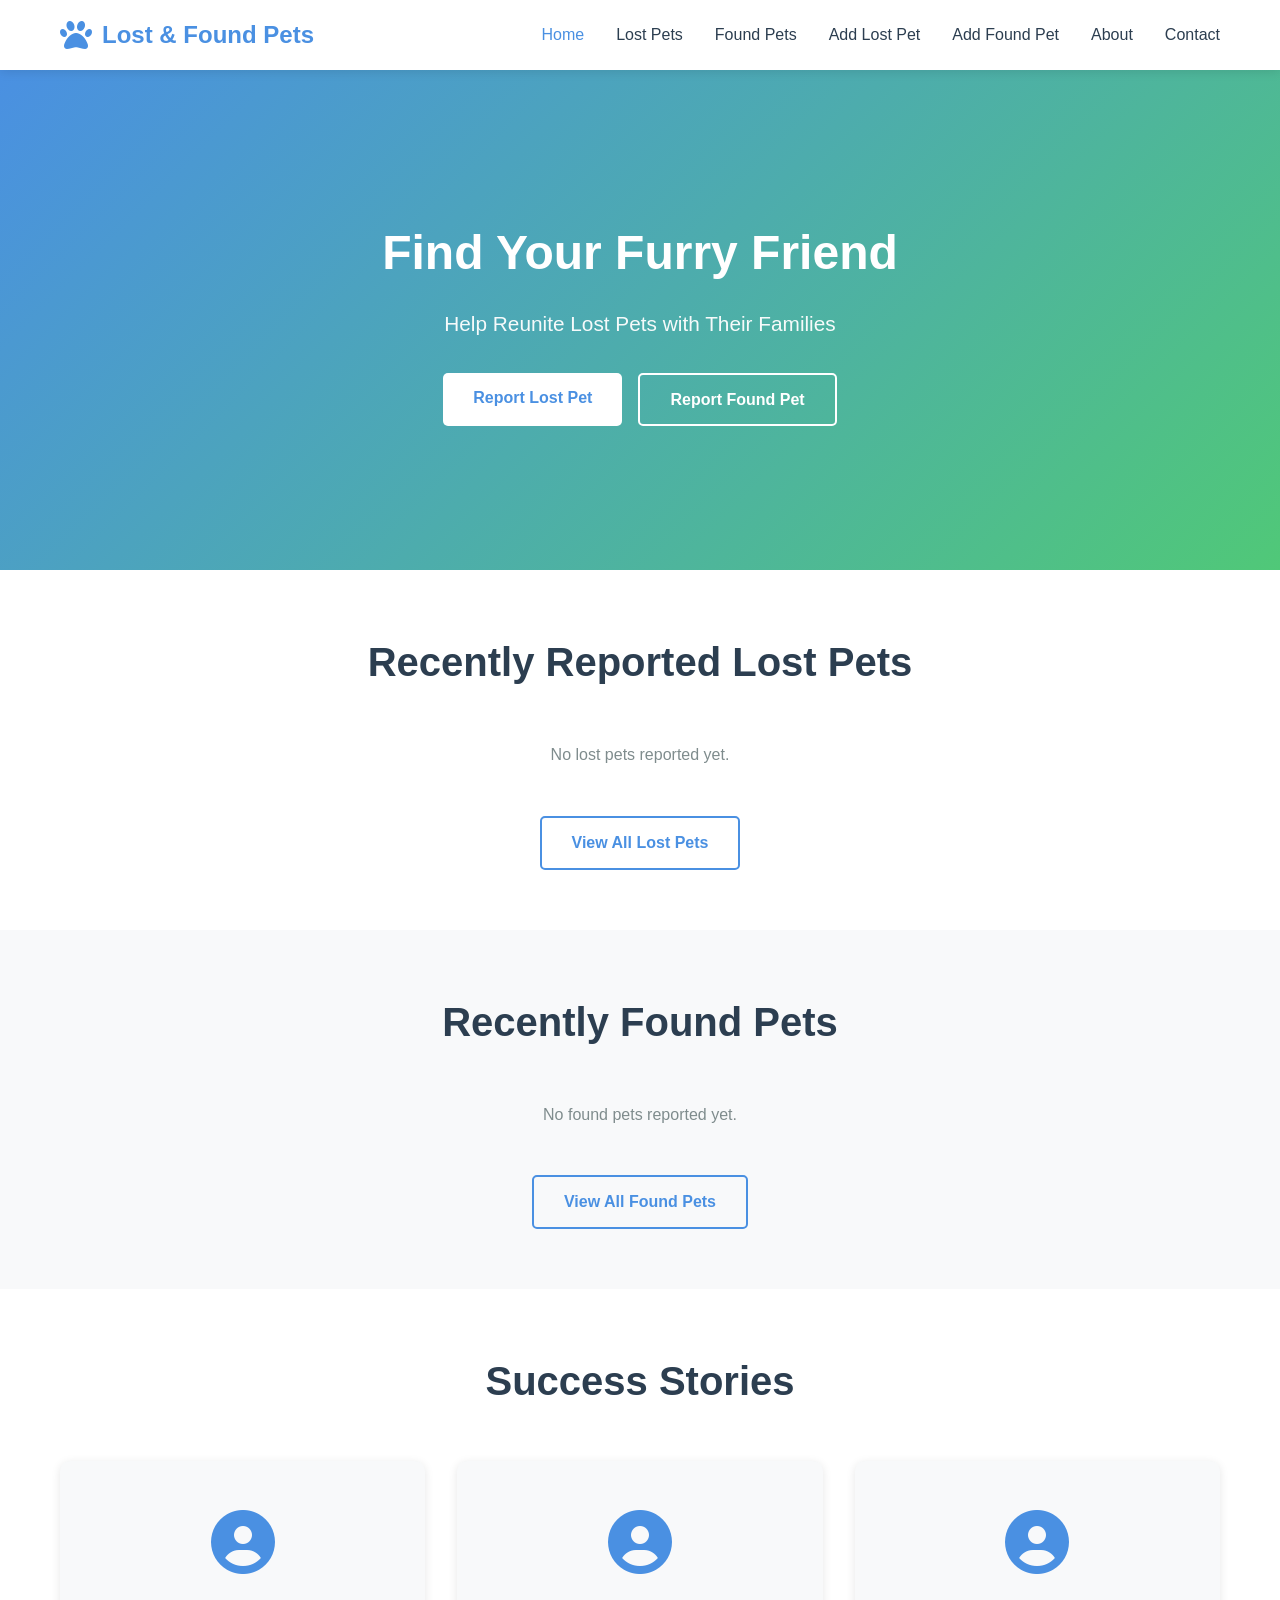
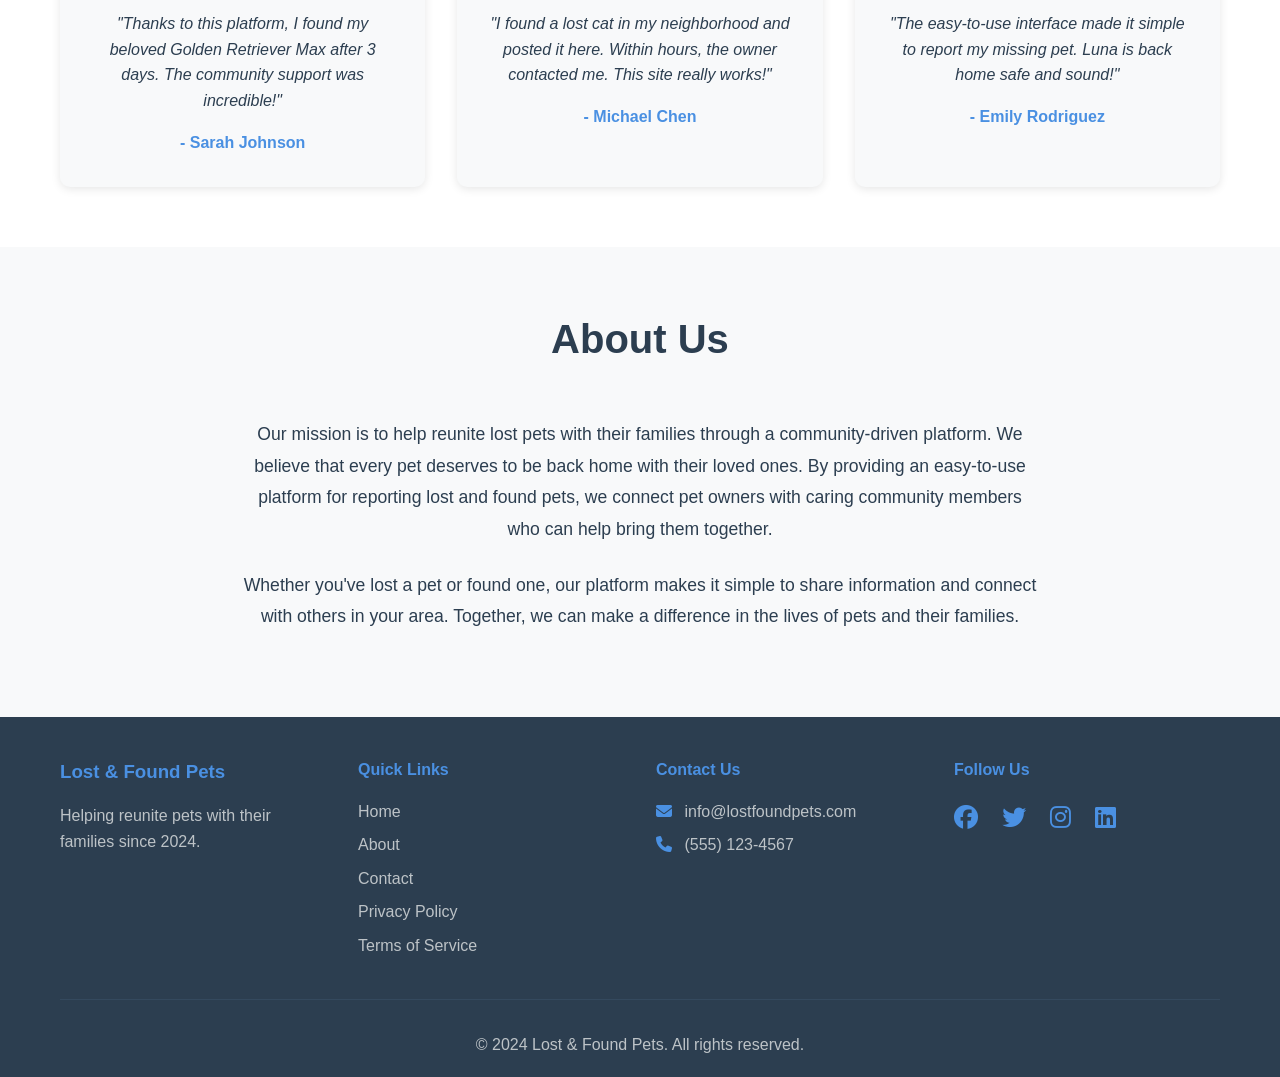
<file: index.html>
<!DOCTYPE html>
<html lang="en">
<head>
    <meta charset="UTF-8">
    <meta name="viewport" content="width=device-width, initial-scale=1.0">
    <title>Lost & Found Pets - Find Your Furry Friend</title>
    <link rel="stylesheet" href="styles.css">
    <link rel="stylesheet" href="https://cdnjs.cloudflare.com/ajax/libs/font-awesome/6.4.0/css/all.min.css">
</head>
<body>
    <!-- Header / Navbar -->
    <header class="header">
        <nav class="navbar">
            <div class="container">
                <div class="nav-brand">
                    <i class="fas fa-paw"></i>
                    <span>Lost & Found Pets</span>
                </div>
                <ul class="nav-menu" id="navMenu">
                    <li><a href="index.html" class="active">Home</a></li>
                    <li><a href="lost-pets.html">Lost Pets</a></li>
                    <li><a href="found-pets.html">Found Pets</a></li>
                    <li><a href="add-lost-pet.html">Add Lost Pet</a></li>
                    <li><a href="add-found-pet.html">Add Found Pet</a></li>
                    <li><a href="#about">About</a></li>
                    <li><a href="#contact">Contact</a></li>
                </ul>
                <div class="hamburger" id="hamburger">
                    <span></span>
                    <span></span>
                    <span></span>
                </div>
            </div>
        </nav>
    </header>

    <!-- Hero / Banner Section -->
    <section class="hero">
        <div class="hero-content">
            <h1>Find Your Furry Friend</h1>
            <p>Help Reunite Lost Pets with Their Families</p>
            <div class="hero-buttons">
                <a href="add-lost-pet.html" class="btn btn-primary">Report Lost Pet</a>
                <a href="add-found-pet.html" class="btn btn-secondary">Report Found Pet</a>
            </div>
        </div>
        <div class="hero-image">
            <i class="fas fa-dog"></i>
            <i class="fas fa-cat"></i>
        </div>
    </section>

    <!-- Lost Pets Section -->
    <section class="pets-section">
        <div class="container">
            <h2 class="section-title">Recently Reported Lost Pets</h2>
            <div class="pets-grid" id="lostPetsGrid">
                <!-- Pet cards will be dynamically loaded here -->
            </div>
            <div class="view-all">
                <a href="lost-pets.html" class="btn btn-outline">View All Lost Pets</a>
            </div>
        </div>
    </section>

    <!-- Found Pets Section -->
    <section class="pets-section pets-section-alt">
        <div class="container">
            <h2 class="section-title">Recently Found Pets</h2>
            <div class="pets-grid" id="foundPetsGrid">
                <!-- Pet cards will be dynamically loaded here -->
            </div>
            <div class="view-all">
                <a href="found-pets.html" class="btn btn-outline">View All Found Pets</a>
            </div>
        </div>
    </section>

    <!-- Testimonials Section -->
    <section class="testimonials">
        <div class="container">
            <h2 class="section-title">Success Stories</h2>
            <div class="testimonials-grid">
                <div class="testimonial-card">
                    <div class="testimonial-image">
                        <i class="fas fa-user-circle"></i>
                    </div>
                    <p class="testimonial-text">"Thanks to this platform, I found my beloved Golden Retriever Max after 3 days. The community support was incredible!"</p>
                    <p class="testimonial-author">- Sarah Johnson</p>
                </div>
                <div class="testimonial-card">
                    <div class="testimonial-image">
                        <i class="fas fa-user-circle"></i>
                    </div>
                    <p class="testimonial-text">"I found a lost cat in my neighborhood and posted it here. Within hours, the owner contacted me. This site really works!"</p>
                    <p class="testimonial-author">- Michael Chen</p>
                </div>
                <div class="testimonial-card">
                    <div class="testimonial-image">
                        <i class="fas fa-user-circle"></i>
                    </div>
                    <p class="testimonial-text">"The easy-to-use interface made it simple to report my missing pet. Luna is back home safe and sound!"</p>
                    <p class="testimonial-author">- Emily Rodriguez</p>
                </div>
            </div>
        </div>
    </section>

    <!-- About Us Section -->
    <section class="about" id="about">
        <div class="container">
            <h2 class="section-title">About Us</h2>
            <div class="about-content">
                <p>Our mission is to help reunite lost pets with their families through a community-driven platform. We believe that every pet deserves to be back home with their loved ones. By providing an easy-to-use platform for reporting lost and found pets, we connect pet owners with caring community members who can help bring them together.</p>
                <p>Whether you've lost a pet or found one, our platform makes it simple to share information and connect with others in your area. Together, we can make a difference in the lives of pets and their families.</p>
            </div>
        </div>
    </section>

    <!-- Footer -->
    <footer class="footer" id="contact">
        <div class="container">
            <div class="footer-content">
                <div class="footer-section">
                    <h3>Lost & Found Pets</h3>
                    <p>Helping reunite pets with their families since 2024.</p>
                </div>
                <div class="footer-section">
                    <h4>Quick Links</h4>
                    <ul>
                        <li><a href="index.html">Home</a></li>
                        <li><a href="#about">About</a></li>
                        <li><a href="#contact">Contact</a></li>
                        <li><a href="#">Privacy Policy</a></li>
                        <li><a href="#">Terms of Service</a></li>
                    </ul>
                </div>
                <div class="footer-section">
                    <h4>Contact Us</h4>
                    <p><i class="fas fa-envelope"></i> info@lostfoundpets.com</p>
                    <p><i class="fas fa-phone"></i> (555) 123-4567</p>
                </div>
                <div class="footer-section">
                    <h4>Follow Us</h4>
                    <div class="social-icons">
                        <a href="#"><i class="fab fa-facebook"></i></a>
                        <a href="#"><i class="fab fa-twitter"></i></a>
                        <a href="#"><i class="fab fa-instagram"></i></a>
                        <a href="#"><i class="fab fa-linkedin"></i></a>
                    </div>
                </div>
            </div>
            <div class="footer-bottom">
                <p>&copy; 2024 Lost & Found Pets. All rights reserved.</p>
            </div>
        </div>
    </footer>

    <script src="script.js"></script>
</body>
</html>
</file>
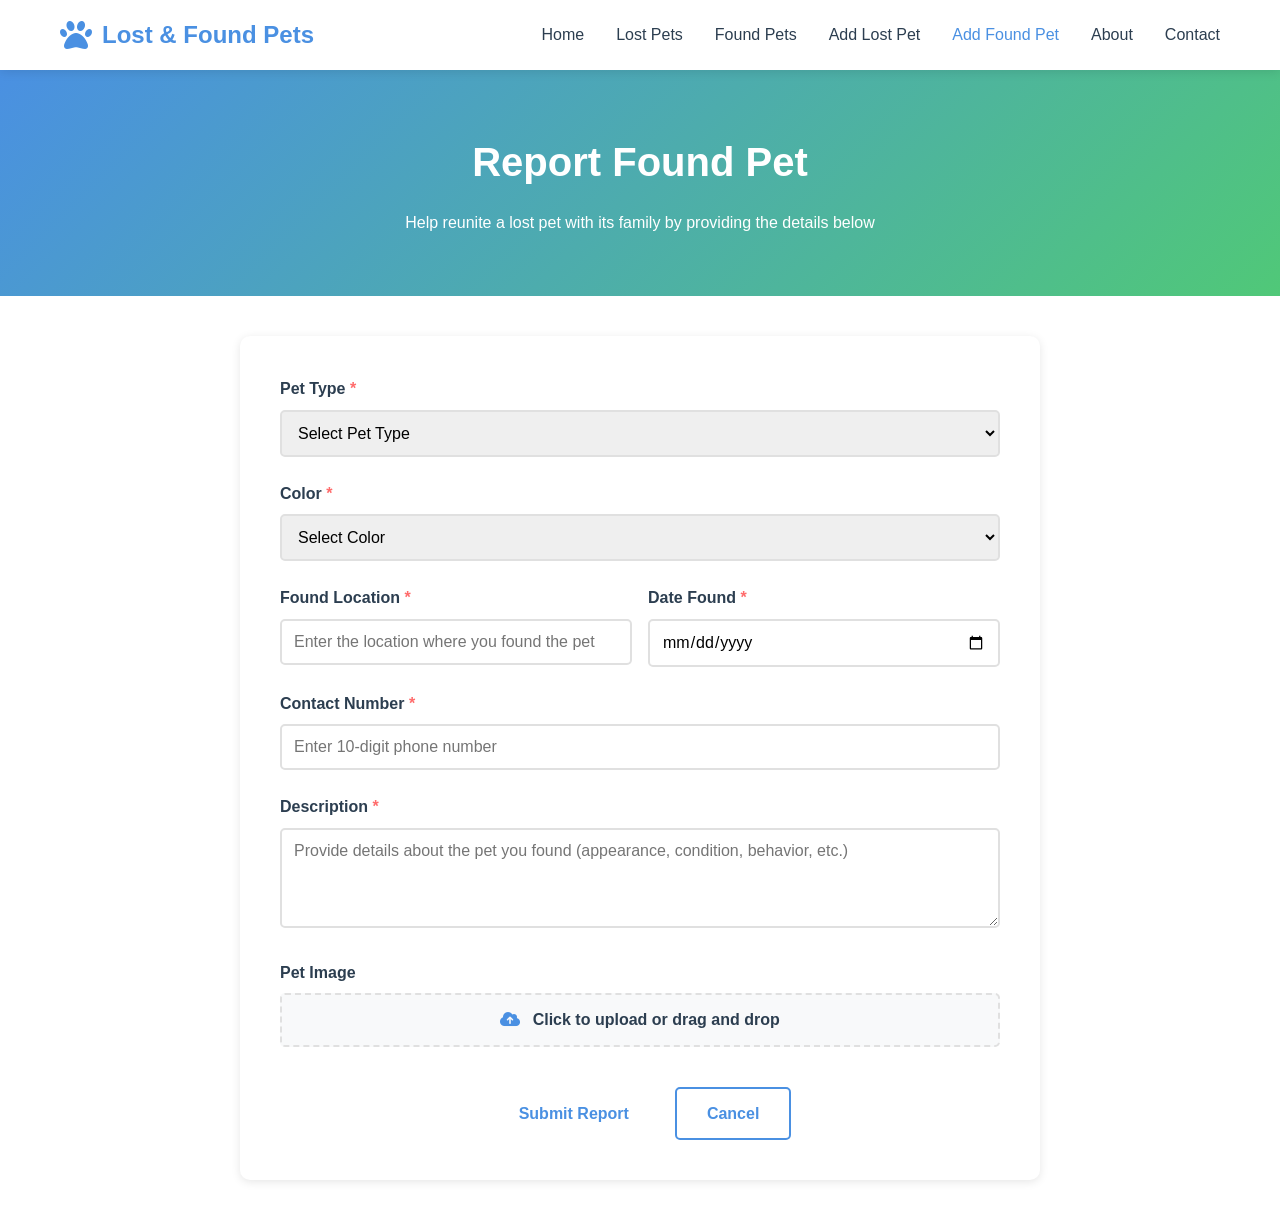
<file: add-found-pet.html>
<!DOCTYPE html>
<html lang="en">
<head>
    <meta charset="UTF-8">
    <meta name="viewport" content="width=device-width, initial-scale=1.0">
    <title>Report Found Pet - Lost & Found Pets</title>
    <link rel="stylesheet" href="styles.css">
    <link rel="stylesheet" href="https://cdnjs.cloudflare.com/ajax/libs/font-awesome/6.4.0/css/all.min.css">
</head>
<body>
    <!-- Header / Navbar -->
    <header class="header">
        <nav class="navbar">
            <div class="container">
                <div class="nav-brand">
                    <i class="fas fa-paw"></i>
                    <span>Lost & Found Pets</span>
                </div>
                <ul class="nav-menu" id="navMenu">
                    <li><a href="index.html">Home</a></li>
                    <li><a href="lost-pets.html">Lost Pets</a></li>
                    <li><a href="found-pets.html">Found Pets</a></li>
                    <li><a href="add-lost-pet.html">Add Lost Pet</a></li>
                    <li><a href="add-found-pet.html" class="active">Add Found Pet</a></li>
                    <li><a href="index.html#about">About</a></li>
                    <li><a href="index.html#contact">Contact</a></li>
                </ul>
                <div class="hamburger" id="hamburger">
                    <span></span>
                    <span></span>
                    <span></span>
                </div>
            </div>
        </nav>
    </header>

    <div class="page-header">
        <h1>Report Found Pet</h1>
        <p>Help reunite a lost pet with its family by providing the details below</p>
    </div>

    <div class="form-container">
        <form id="foundPetForm">
            <div class="form-row">
                <div class="form-group">
                    <label for="petType">Pet Type <span class="required">*</span></label>
                    <select id="petType" name="petType" required>
                        <option value="">Select Pet Type</option>
                        <option value="Dog">Dog</option>
                        <option value="Cat">Cat</option>
                        <option value="Other">Other</option>
                    </select>
                    <span class="error-message">Please select a pet type</span>
                </div>

                <div class="form-group" id="breedGroup" style="display: none;">
                    <label for="breed">Breed <span class="required">*</span></label>
                    <select id="breed" name="breed">
                        <option value="">Select Breed</option>
                    </select>
                    <span class="error-message">Please select a breed</span>
                </div>
            </div>

            <div class="form-group">
                <label for="color">Color <span class="required">*</span></label>
                <select id="color" name="color" required>
                    <option value="">Select Color</option>
                    <option value="Black">Black</option>
                    <option value="White">White</option>
                    <option value="Brown">Brown</option>
                    <option value="Golden">Golden</option>
                    <option value="Gray">Gray</option>
                    <option value="Other">Other</option>
                </select>
                <span class="error-message">Please select a color</span>
            </div>

            <div class="form-group" id="customColorGroup" style="display: none;">
                <label for="customColor">Custom Color <span class="required">*</span></label>
                <input type="text" id="customColor" name="customColor" placeholder="Enter custom color">
                <span class="error-message">Please enter a custom color</span>
            </div>

            <div class="form-row">
                <div class="form-group">
                    <label for="foundLocation">Found Location <span class="required">*</span></label>
                    <input type="text" id="foundLocation" name="foundLocation" placeholder="Enter the location where you found the pet" required>
                    <span class="error-message">Please enter the found location</span>
                </div>

                <div class="form-group">
                    <label for="dateFound">Date Found <span class="required">*</span></label>
                    <input type="date" id="dateFound" name="dateFound" required>
                    <span class="error-message">Please select the date found</span>
                </div>
            </div>

            <div class="form-group">
                <label for="contactNumber">Contact Number <span class="required">*</span></label>
                <input type="tel" id="contactNumber" name="contactNumber" placeholder="Enter 10-digit phone number" pattern="[0-9]{10}" maxlength="10" required>
                <span class="error-message">Please enter a valid 10-digit phone number</span>
            </div>

            <div class="form-group">
                <label for="description">Description <span class="required">*</span></label>
                <textarea id="description" name="description" placeholder="Provide details about the pet you found (appearance, condition, behavior, etc.)" required></textarea>
                <span class="error-message">Please enter a description</span>
            </div>

            <div class="form-group">
                <label>Pet Image</label>
                <div class="file-upload">
                    <input type="file" id="petImage" name="petImage" accept="image/*">
                    <label for="petImage" class="file-upload-label">
                        <i class="fas fa-cloud-upload-alt"></i>
                        <span>Click to upload or drag and drop</span>
                    </label>
                    <div class="file-name" id="fileName"></div>
                </div>
            </div>

            <div class="form-actions">
                <button type="submit" class="btn btn-primary">Submit Report</button>
                <a href="index.html" class="btn btn-outline">Cancel</a>
            </div>
        </form>
    </div>

    <script src="script.js"></script>
    <script src="form-handler.js"></script>
</body>
</html>
</file>
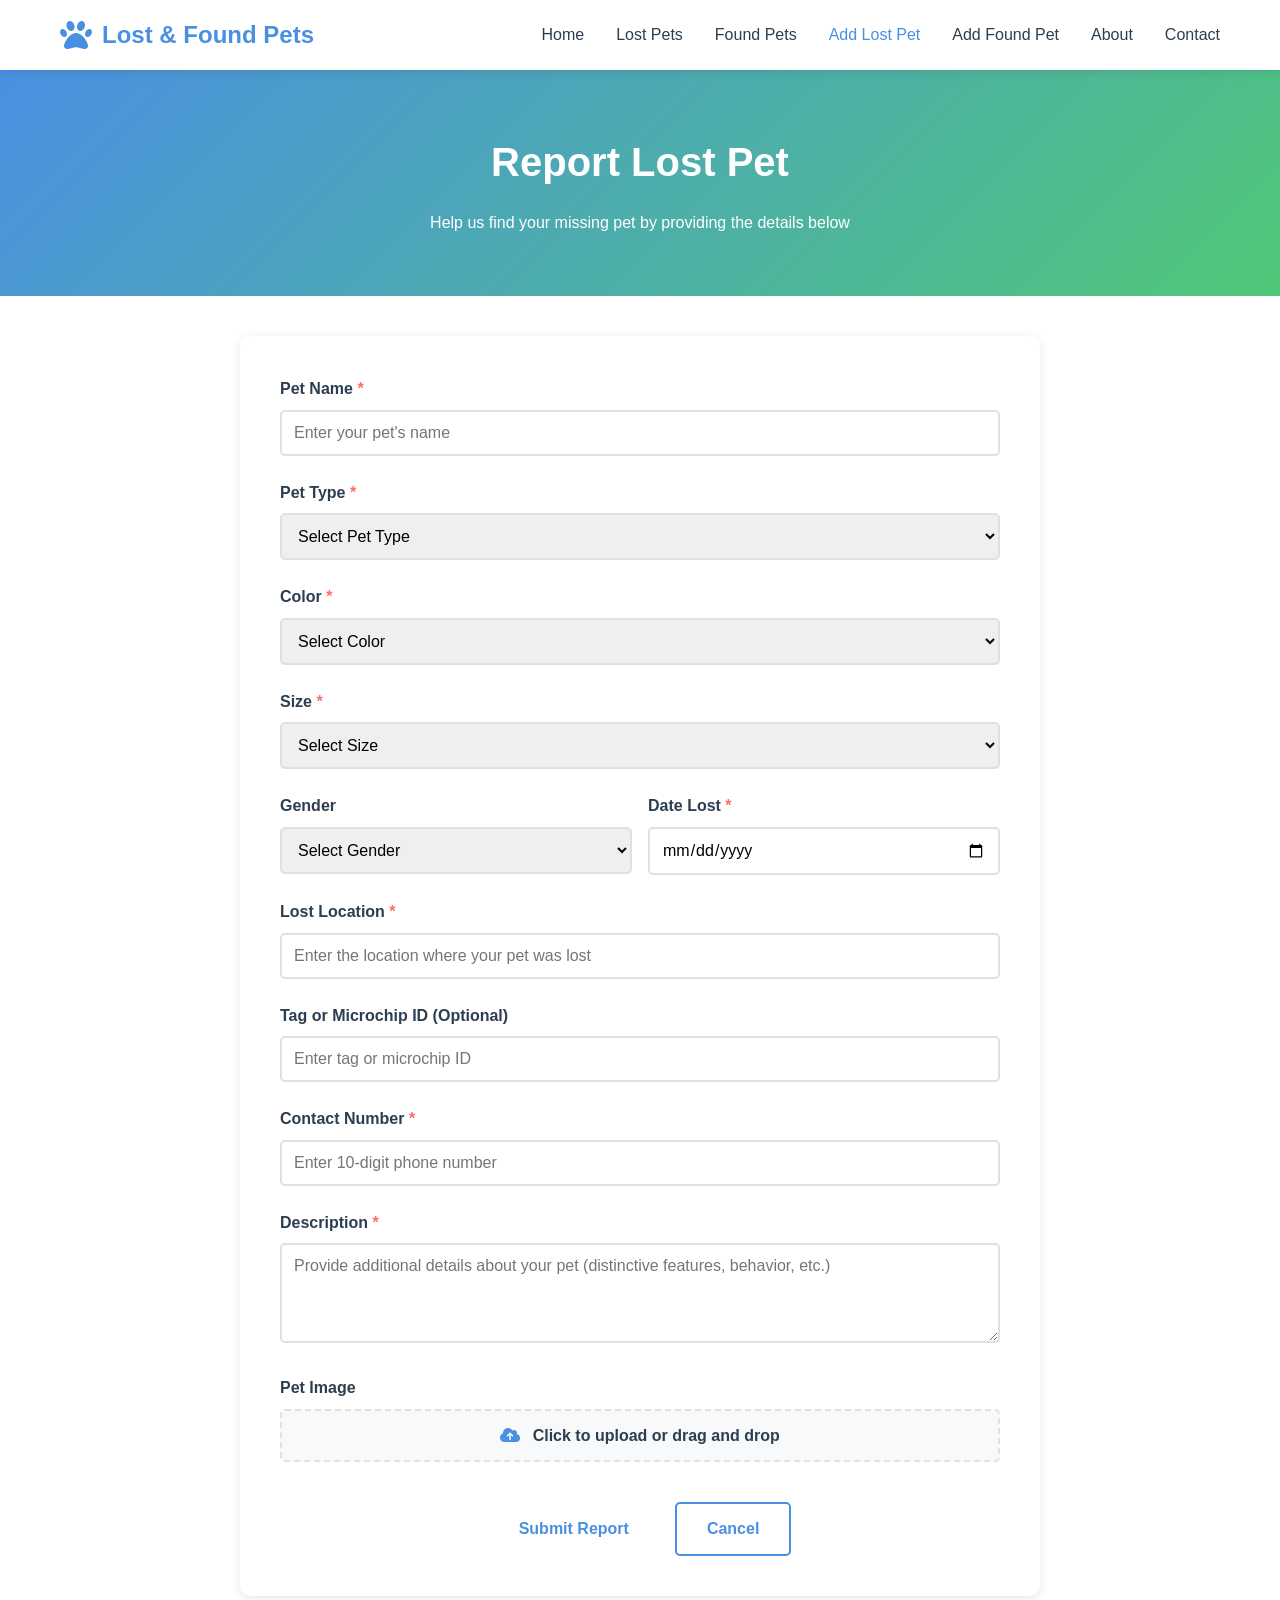
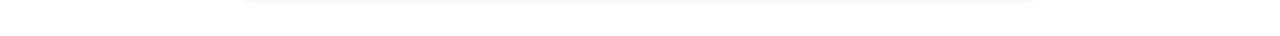
<file: add-lost-pet.html>
<!DOCTYPE html>
<html lang="en">
<head>
    <meta charset="UTF-8">
    <meta name="viewport" content="width=device-width, initial-scale=1.0">
    <title>Report Lost Pet - Lost & Found Pets</title>
    <link rel="stylesheet" href="styles.css">
    <link rel="stylesheet" href="https://cdnjs.cloudflare.com/ajax/libs/font-awesome/6.4.0/css/all.min.css">
</head>
<body>
    <!-- Header / Navbar -->
    <header class="header">
        <nav class="navbar">
            <div class="container">
                <div class="nav-brand">
                    <i class="fas fa-paw"></i>
                    <span>Lost & Found Pets</span>
                </div>
                <ul class="nav-menu" id="navMenu">
                    <li><a href="index.html">Home</a></li>
                    <li><a href="lost-pets.html">Lost Pets</a></li>
                    <li><a href="found-pets.html">Found Pets</a></li>
                    <li><a href="add-lost-pet.html" class="active">Add Lost Pet</a></li>
                    <li><a href="add-found-pet.html">Add Found Pet</a></li>
                    <li><a href="index.html#about">About</a></li>
                    <li><a href="index.html#contact">Contact</a></li>
                </ul>
                <div class="hamburger" id="hamburger">
                    <span></span>
                    <span></span>
                    <span></span>
                </div>
            </div>
        </nav>
    </header>

    <div class="page-header">
        <h1>Report Lost Pet</h1>
        <p>Help us find your missing pet by providing the details below</p>
    </div>

    <div class="form-container">
        <form id="lostPetForm">
            <div class="form-group">
                <label for="petName">Pet Name <span class="required">*</span></label>
                <input type="text" id="petName" name="petName" placeholder="Enter your pet's name" required>
                <span class="error-message">Please enter your pet's name</span>
            </div>

            <div class="form-row">
                <div class="form-group">
                    <label for="petType">Pet Type <span class="required">*</span></label>
                    <select id="petType" name="petType" required>
                        <option value="">Select Pet Type</option>
                        <option value="Dog">Dog</option>
                        <option value="Cat">Cat</option>
                        <option value="Other">Other</option>
                    </select>
                    <span class="error-message">Please select a pet type</span>
                </div>

                <div class="form-group" id="breedGroup" style="display: none;">
                    <label for="breed">Breed <span class="required">*</span></label>
                    <select id="breed" name="breed">
                        <option value="">Select Breed</option>
                    </select>
                    <span class="error-message">Please select a breed</span>
                </div>
            </div>

            <div class="form-row">
                <div class="form-group">
                    <label for="color">Color <span class="required">*</span></label>
                    <select id="color" name="color" required>
                        <option value="">Select Color</option>
                        <option value="Black">Black</option>
                        <option value="White">White</option>
                        <option value="Brown">Brown</option>
                        <option value="Golden">Golden</option>
                        <option value="Gray">Gray</option>
                        <option value="Other">Other</option>
                    </select>
                    <span class="error-message">Please select a color</span>
                </div>

                <div class="form-group" id="customColorGroup" style="display: none;">
                    <label for="customColor">Custom Color <span class="required">*</span></label>
                    <input type="text" id="customColor" name="customColor" placeholder="Enter custom color">
                    <span class="error-message">Please enter a custom color</span>
                </div>
            </div>

            <div class="form-row">
                <div class="form-group">
                    <label for="size">Size <span class="required">*</span></label>
                    <select id="size" name="size" required>
                        <option value="">Select Size</option>
                        <option value="Small">Small</option>
                        <option value="Medium">Medium</option>
                        <option value="Large">Large</option>
                        <option value="Other">Other</option>
                    </select>
                    <span class="error-message">Please select a size</span>
                </div>

                <div class="form-group" id="customSizeGroup" style="display: none;">
                    <label for="customSize">Custom Size Description <span class="required">*</span></label>
                    <input type="text" id="customSize" name="customSize" placeholder="Enter size description">
                    <span class="error-message">Please enter a size description</span>
                </div>
            </div>

            <div class="form-row">
                <div class="form-group">
                    <label for="gender">Gender</label>
                    <select id="gender" name="gender">
                        <option value="">Select Gender</option>
                        <option value="Male">Male</option>
                        <option value="Female">Female</option>
                        <option value="Unknown">Unknown</option>
                    </select>
                </div>

                <div class="form-group">
                    <label for="dateLost">Date Lost <span class="required">*</span></label>
                    <input type="date" id="dateLost" name="dateLost" required>
                    <span class="error-message">Please select the date lost</span>
                </div>
            </div>

            <div class="form-group">
                <label for="lostLocation">Lost Location <span class="required">*</span></label>
                <input type="text" id="lostLocation" name="lostLocation" placeholder="Enter the location where your pet was lost" required>
                <span class="error-message">Please enter the lost location</span>
            </div>

            <div class="form-group">
                <label for="petIdentifier">Tag or Microchip ID (Optional)</label>
                <input type="number" id="petIdentifier" name="petIdentifier" placeholder="Enter tag or microchip ID">
            </div>

            <div class="form-group">
                <label for="contactNumber">Contact Number <span class="required">*</span></label>
                <input type="tel" id="contactNumber" name="contactNumber" placeholder="Enter 10-digit phone number" pattern="[0-9]{10}" maxlength="10" required>
                <span class="error-message">Please enter a valid 10-digit phone number</span>
            </div>

            <div class="form-group">
                <label for="description">Description <span class="required">*</span></label>
                <textarea id="description" name="description" placeholder="Provide additional details about your pet (distinctive features, behavior, etc.)" required></textarea>
                <span class="error-message">Please enter a description</span>
            </div>

            <div class="form-group">
                <label>Pet Image</label>
                <div class="file-upload">
                    <input type="file" id="petImage" name="petImage" accept="image/*">
                    <label for="petImage" class="file-upload-label">
                        <i class="fas fa-cloud-upload-alt"></i>
                        <span>Click to upload or drag and drop</span>
                    </label>
                    <div class="file-name" id="fileName"></div>
                </div>
            </div>

            <div class="form-actions">
                <button type="submit" class="btn btn-primary">Submit Report</button>
                <a href="index.html" class="btn btn-outline">Cancel</a>
            </div>
        </form>
    </div>

    <script src="script.js"></script>
    <script src="form-handler.js"></script>
</body>
</html>
</file>
<file: styles.css>
/* Reset and Base Styles */
* {
    margin: 0;
    padding: 0;
    box-sizing: border-box;
}

:root {
    --primary-color: #4a90e2;
    --secondary-color: #50c878;
    --accent-color: #ff6b6b;
    --text-dark: #2c3e50;
    --text-light: #7f8c8d;
    --bg-light: #f8f9fa;
    --bg-white: #ffffff;
    --border-color: #e0e0e0;
    --shadow: 0 2px 10px rgba(0, 0, 0, 0.1);
    --shadow-hover: 0 4px 20px rgba(0, 0, 0, 0.15);
}

body {
    font-family: 'Segoe UI', Tahoma, Geneva, Verdana, sans-serif;
    line-height: 1.6;
    color: var(--text-dark);
    background-color: var(--bg-white);
}

.container {
    max-width: 1200px;
    margin: 0 auto;
    padding: 0 20px;
}

/* Header / Navbar */
.header {
    background-color: var(--bg-white);
    box-shadow: var(--shadow);
    position: sticky;
    top: 0;
    z-index: 1000;
}

.navbar {
    padding: 1rem 0;
}

.navbar .container {
    display: flex;
    justify-content: space-between;
    align-items: center;
}

.nav-brand {
    display: flex;
    align-items: center;
    gap: 10px;
    font-size: 1.5rem;
    font-weight: bold;
    color: var(--primary-color);
}

.nav-brand i {
    font-size: 2rem;
}

.nav-menu {
    display: flex;
    list-style: none;
    gap: 2rem;
    align-items: center;
}

.nav-menu a {
    text-decoration: none;
    color: var(--text-dark);
    font-weight: 500;
    transition: color 0.3s;
}

.nav-menu a:hover,
.nav-menu a.active {
    color: var(--primary-color);
}

.hamburger {
    display: none;
    flex-direction: column;
    cursor: pointer;
    gap: 5px;
}

.hamburger span {
    width: 25px;
    height: 3px;
    background-color: var(--text-dark);
    transition: all 0.3s;
}

/* Hero Section */
.hero {
    background: linear-gradient(135deg, var(--primary-color) 0%, var(--secondary-color) 100%);
    color: white;
    padding: 80px 20px;
    display: flex;
    align-items: center;
    justify-content: space-between;
    min-height: 500px;
}

.hero-content {
    max-width: 600px;
    margin: 0 auto;
    text-align: center;
}

.hero-content h1 {
    font-size: 3rem;
    margin-bottom: 1rem;
    font-weight: 700;
}

.hero-content p {
    font-size: 1.3rem;
    margin-bottom: 2rem;
    opacity: 0.95;
}

.hero-buttons {
    display: flex;
    gap: 1rem;
    justify-content: center;
    flex-wrap: wrap;
}

.hero-image {
    display: none;
}

/* Buttons */
.btn {
    padding: 12px 30px;
    border: none;
    border-radius: 5px;
    font-size: 1rem;
    font-weight: 600;
    cursor: pointer;
    text-decoration: none;
    display: inline-block;
    transition: all 0.3s;
    text-align: center;
}

.btn-primary {
    background-color: var(--bg-white);
    color: var(--primary-color);
}

.btn-primary:hover {
    background-color: #f0f0f0;
    transform: translateY(-2px);
    box-shadow: var(--shadow-hover);
}

.btn-secondary {
    background-color: transparent;
    color: var(--bg-white);
    border: 2px solid var(--bg-white);
}

.btn-secondary:hover {
    background-color: var(--bg-white);
    color: var(--primary-color);
}

.btn-outline {
    background-color: transparent;
    color: var(--primary-color);
    border: 2px solid var(--primary-color);
}

.btn-outline:hover {
    background-color: var(--primary-color);
    color: var(--bg-white);
}

/* Pets Section */
.pets-section {
    padding: 60px 20px;
    background-color: var(--bg-white);
}

.pets-section-alt {
    background-color: var(--bg-light);
}

.section-title {
    font-size: 2.5rem;
    text-align: center;
    margin-bottom: 3rem;
    color: var(--text-dark);
    font-weight: 700;
}

.pets-grid {
    display: grid;
    grid-template-columns: repeat(auto-fill, minmax(280px, 1fr));
    gap: 2rem;
    margin-bottom: 3rem;
}

.pet-card {
    background-color: var(--bg-white);
    border-radius: 10px;
    overflow: hidden;
    box-shadow: var(--shadow);
    transition: transform 0.3s, box-shadow 0.3s;
}

.pet-card:hover {
    transform: translateY(-5px);
    box-shadow: var(--shadow-hover);
}

.pet-image {
    width: 100%;
    height: 200px;
    object-fit: cover;
    background-color: var(--bg-light);
    display: flex;
    align-items: center;
    justify-content: center;
    font-size: 4rem;
    color: var(--text-light);
}

.pet-image img {
    width: 100%;
    height: 100%;
    object-fit: cover;
}

.pet-info {
    padding: 1.5rem;
}

.pet-name {
    font-size: 1.3rem;
    font-weight: 600;
    margin-bottom: 0.5rem;
    color: var(--text-dark);
}

.pet-details {
    color: var(--text-light);
    margin-bottom: 0.5rem;
    font-size: 0.9rem;
}

.pet-description {
    color: var(--text-dark);
    margin-top: 1rem;
    line-height: 1.5;
    display: -webkit-box;
    -webkit-line-clamp: 2;
    -webkit-box-orient: vertical;
    overflow: hidden;
    text-overflow: ellipsis;
}

.view-all {
    text-align: center;
}

/* Testimonials */
.testimonials {
    padding: 60px 20px;
    background-color: var(--bg-white);
}

.testimonials-grid {
    display: grid;
    grid-template-columns: repeat(auto-fit, minmax(300px, 1fr));
    gap: 2rem;
}

.testimonial-card {
    background-color: var(--bg-light);
    padding: 2rem;
    border-radius: 10px;
    text-align: center;
    box-shadow: var(--shadow);
}

.testimonial-image {
    font-size: 4rem;
    color: var(--primary-color);
    margin-bottom: 1rem;
}

.testimonial-text {
    font-style: italic;
    color: var(--text-dark);
    margin-bottom: 1rem;
    line-height: 1.6;
}

.testimonial-author {
    font-weight: 600;
    color: var(--primary-color);
}

/* About Section */
.about {
    padding: 60px 20px;
    background-color: var(--bg-light);
}

.about-content {
    max-width: 800px;
    margin: 0 auto;
    text-align: center;
}

.about-content p {
    font-size: 1.1rem;
    color: var(--text-dark);
    margin-bottom: 1.5rem;
    line-height: 1.8;
}

/* Footer */
.footer {
    background-color: var(--text-dark);
    color: white;
    padding: 40px 20px 20px;
}

.footer-content {
    display: grid;
    grid-template-columns: repeat(auto-fit, minmax(250px, 1fr));
    gap: 2rem;
    margin-bottom: 2rem;
}

.footer-section h3,
.footer-section h4 {
    margin-bottom: 1rem;
    color: var(--primary-color);
}

.footer-section ul {
    list-style: none;
}

.footer-section ul li {
    margin-bottom: 0.5rem;
}

.footer-section a {
    color: #bdc3c7;
    text-decoration: none;
    transition: color 0.3s;
}

.footer-section a:hover {
    color: var(--primary-color);
}

.footer-section p {
    color: #bdc3c7;
    margin-bottom: 0.5rem;
}

.footer-section i {
    margin-right: 0.5rem;
    color: var(--primary-color);
}

.social-icons {
    display: flex;
    gap: 1rem;
}

.social-icons a {
    font-size: 1.5rem;
    color: #bdc3c7;
    transition: color 0.3s;
}

.social-icons a:hover {
    color: var(--primary-color);
}

.footer-bottom {
    text-align: center;
    padding-top: 2rem;
    border-top: 1px solid #34495e;
    color: #bdc3c7;
}

/* Form Styles */
.form-container {
    max-width: 800px;
    margin: 40px auto;
    padding: 40px;
    background-color: var(--bg-white);
    border-radius: 10px;
    box-shadow: var(--shadow);
}

.form-title {
    font-size: 2rem;
    margin-bottom: 2rem;
    text-align: center;
    color: var(--text-dark);
}

.form-group {
    margin-bottom: 1.5rem;
}

.form-group label {
    display: block;
    margin-bottom: 0.5rem;
    font-weight: 600;
    color: var(--text-dark);
}

.form-group label .required {
    color: var(--accent-color);
}

.form-group input,
.form-group select,
.form-group textarea {
    width: 100%;
    padding: 12px;
    border: 2px solid var(--border-color);
    border-radius: 5px;
    font-size: 1rem;
    font-family: inherit;
    transition: border-color 0.3s;
}

.form-group input:focus,
.form-group select:focus,
.form-group textarea:focus {
    outline: none;
    border-color: var(--primary-color);
}

.form-group textarea {
    resize: vertical;
    min-height: 100px;
}

.form-group .error-message {
    color: var(--accent-color);
    font-size: 0.9rem;
    margin-top: 0.5rem;
    display: none;
}

.form-group.error input,
.form-group.error select,
.form-group.error textarea {
    border-color: var(--accent-color);
}

.form-group.error .error-message {
    display: block;
}

.form-row {
    display: grid;
    grid-template-columns: repeat(auto-fit, minmax(250px, 1fr));
    gap: 1rem;
}

.file-upload {
    position: relative;
    display: inline-block;
    width: 100%;
}

.file-upload input[type="file"] {
    position: absolute;
    opacity: 0;
    width: 100%;
    height: 100%;
    cursor: pointer;
}

.file-upload-label {
    display: block;
    padding: 12px;
    border: 2px dashed var(--border-color);
    border-radius: 5px;
    text-align: center;
    cursor: pointer;
    transition: all 0.3s;
    background-color: var(--bg-light);
}

.file-upload-label:hover {
    border-color: var(--primary-color);
    background-color: #f0f7ff;
}

.file-upload-label i {
    margin-right: 0.5rem;
    color: var(--primary-color);
}

.file-name {
    margin-top: 0.5rem;
    font-size: 0.9rem;
    color: var(--text-light);
}

.form-actions {
    display: flex;
    gap: 1rem;
    justify-content: center;
    margin-top: 2rem;
}

/* Listing Pages */
.page-header {
    background: linear-gradient(135deg, var(--primary-color) 0%, var(--secondary-color) 100%);
    color: white;
    padding: 60px 20px;
    text-align: center;
}

.page-header h1 {
    font-size: 2.5rem;
    margin-bottom: 1rem;
}

.page-content {
    padding: 40px 20px;
}

.empty-state {
    text-align: center;
    padding: 60px 20px;
    color: var(--text-light);
}

.empty-state i {
    font-size: 4rem;
    margin-bottom: 1rem;
    color: var(--text-light);
}

.empty-state p {
    font-size: 1.2rem;
}

/* Responsive Design */
@media (max-width: 768px) {
    .hamburger {
        display: flex;
    }

    .nav-menu {
        position: fixed;
        left: -100%;
        top: 70px;
        flex-direction: column;
        background-color: var(--bg-white);
        width: 100%;
        text-align: center;
        transition: 0.3s;
        box-shadow: var(--shadow);
        padding: 2rem 0;
        gap: 1rem;
    }

    .nav-menu.active {
        left: 0;
    }

    .hero-content h1 {
        font-size: 2rem;
    }

    .hero-content p {
        font-size: 1.1rem;
    }

    .section-title {
        font-size: 2rem;
    }

    .pets-grid {
        grid-template-columns: 1fr;
    }

    .testimonials-grid {
        grid-template-columns: 1fr;
    }

    .form-container {
        padding: 20px;
        margin: 20px;
    }

    .form-row {
        grid-template-columns: 1fr;
    }

    .hero-buttons {
        flex-direction: column;
    }

    .btn {
        width: 100%;
    }
}

@media (max-width: 480px) {
    .hero {
        padding: 40px 20px;
        min-height: 400px;
    }

    .hero-content h1 {
        font-size: 1.5rem;
    }

    .section-title {
        font-size: 1.5rem;
    }

    .form-container {
        padding: 15px;
    }
}
</file>
